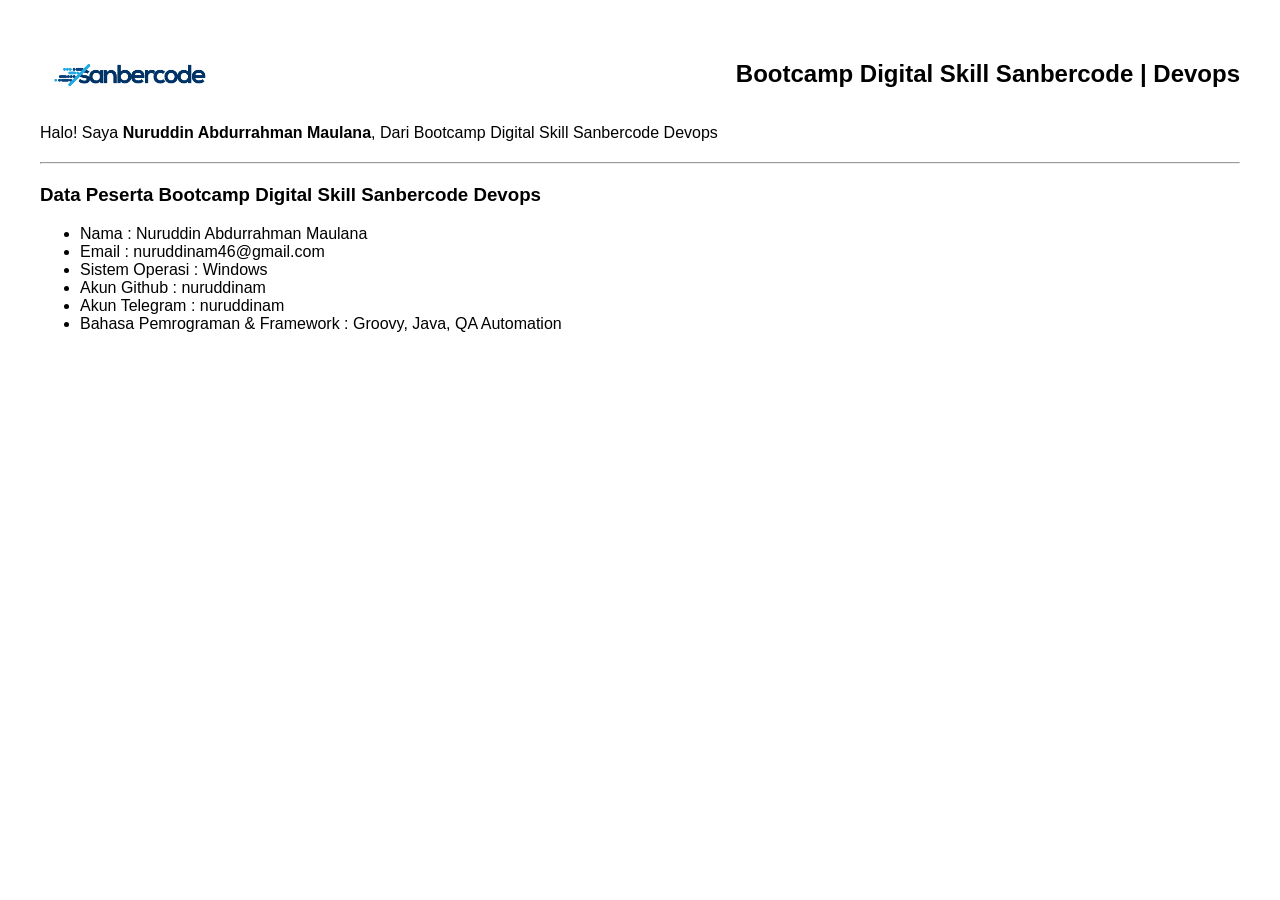
<file: Tugas-4/index.html>
<!DOCTYPE html>
<html lang="id">
<head>
    <meta charset="UTF-8">
    <title>Tugas 4 - DevOps Sanbercode</title>

    <style>
        body {
            font-family: Arial, sans-serif;
            margin: 40px;
        }

        .header {
            display: flex;
            justify-content: space-between;
            align-items: center;
        }

        .header img {
            width: 180px;
        }

        hr {
            margin-top: 20px;
            margin-bottom: 20px;
        }

        h2 {
            margin-top: 20px;
        }
    </style>
</head>

<body>

    <!-- HEADER -->
    <div class="header">
        <img src="public/img/logo.png" alt="Sanbercode Logo">

        <h2>Bootcamp Digital Skill Sanbercode | Devops</h2>
    </div>

    <p>
        Halo! Saya <b>Nuruddin Abdurrahman Maulana</b>, Dari Bootcamp Digital Skill Sanbercode Devops
    </p>

    <hr>

    <!-- DATA PESERTA -->
    <h3>Data Peserta Bootcamp Digital Skill Sanbercode Devops</h3>

    <ul>
        <li>Nama : Nuruddin Abdurrahman Maulana</li>
        <li>Email : nuruddinam46@gmail.com</li>
        <li>Sistem Operasi : Windows</li>
        <li>Akun Github : nuruddinam</li>
        <li>Akun Telegram : nuruddinam</li>
        <li>Bahasa Pemrograman & Framework : Groovy, Java, QA Automation</li>
    </ul>

</body>
</html>
</file>
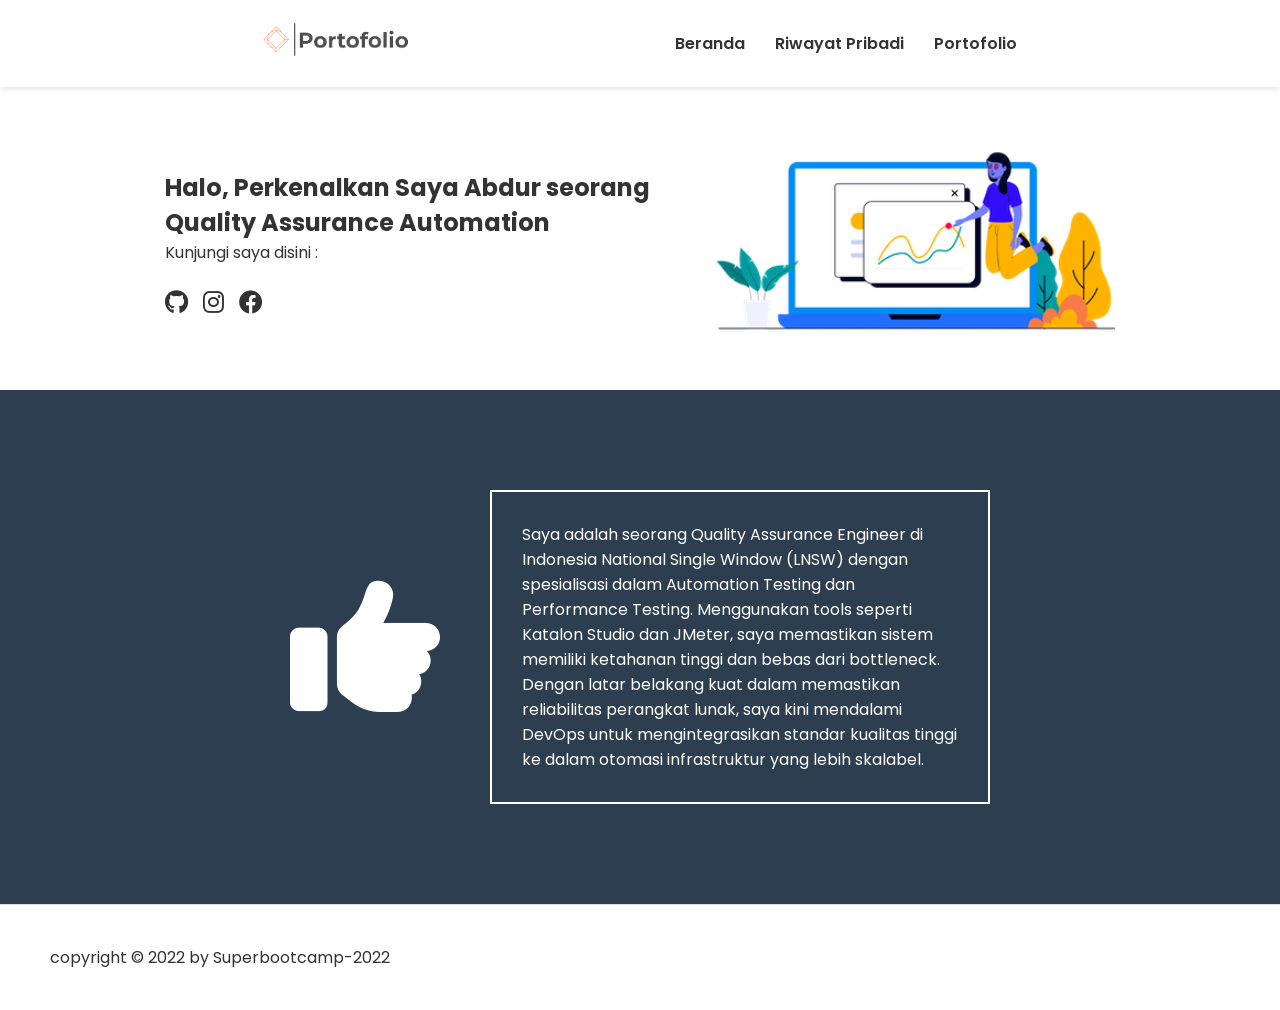
<file: Tugas-5/index.html>
<!DOCTYPE html>
<html lang="id">

<head>
    <meta charset="UTF-8">
    <meta name="viewport" content="width=device-width, initial-scale=1.0">
    <title>HOME | Abdur</title>

    <link href="https://fonts.googleapis.com/css?family=Poppins" rel="stylesheet">

    <link rel="stylesheet"
        href="https://cdnjs.cloudflare.com/ajax/libs/font-awesome/6.0.0/css/all.min.css">

    <link href="./assets/css/style.css" rel="stylesheet">
</head>

<body>

    <header>
        <div class="logo">
            <img src="./assets/img/logo.png" alt="Logo Website" width="150">
        </div>

        <nav>
            <ul>
                <li><a href="index.html">Beranda</a></li>
                <li><a href="riwayat-pribadi.html">Riwayat Pribadi</a></li>
                <li><a href="portofolio.html">Portofolio</a></li>
            </ul>
        </nav>
    </header>


    <main>

        <section class="hero">

            <div class="hero-content">
                <h1>Halo, Perkenalkan Saya Abdur seorang Quality Assurance Automation</h1>

                <p>Kunjungi saya disini :</p>

                <ul class="social-media">
					<li><a href="https://github.com/nuruddinam" target="_blank"><i class="fa-brands fa-github"></i></a></li>
					<li><a href="https://www.instagram.com/nuruddinam/" target="_blank"><i class="fa-brands fa-instagram"></i></a></li>
					<li><a href="https://web.facebook.com/nuruddin.abdurahman" target="_blank"><i class="fa-brands fa-facebook"></i></a></li>
				</ul>
            </div>

            <div class="hero-image">
                <img src="./assets/img/hero.png" alt="Hero Image">
            </div>

        </section>


        <section class="about">

            <div class="about-animation">
                <i class="fa-solid fa-thumbs-up"></i>
            </div>

            <article class="about-card">
                <p>
                    Saya adalah seorang Quality Assurance Engineer di Indonesia National Single Window (LNSW) 
					dengan spesialisasi dalam Automation Testing dan Performance Testing. Menggunakan tools 
					seperti Katalon Studio dan JMeter, saya memastikan sistem memiliki ketahanan tinggi dan 
					bebas dari bottleneck. Dengan latar belakang kuat dalam memastikan reliabilitas perangkat 
					lunak, saya kini mendalami DevOps untuk mengintegrasikan standar kualitas tinggi ke dalam 
					otomasi infrastruktur yang lebih skalabel.
                </p>
            </article>

        </section>

    </main>


    <footer>
        <p>copyright &copy; 2022 by Superbootcamp-2022</p>
    </footer>

</body>

</html>
</file>
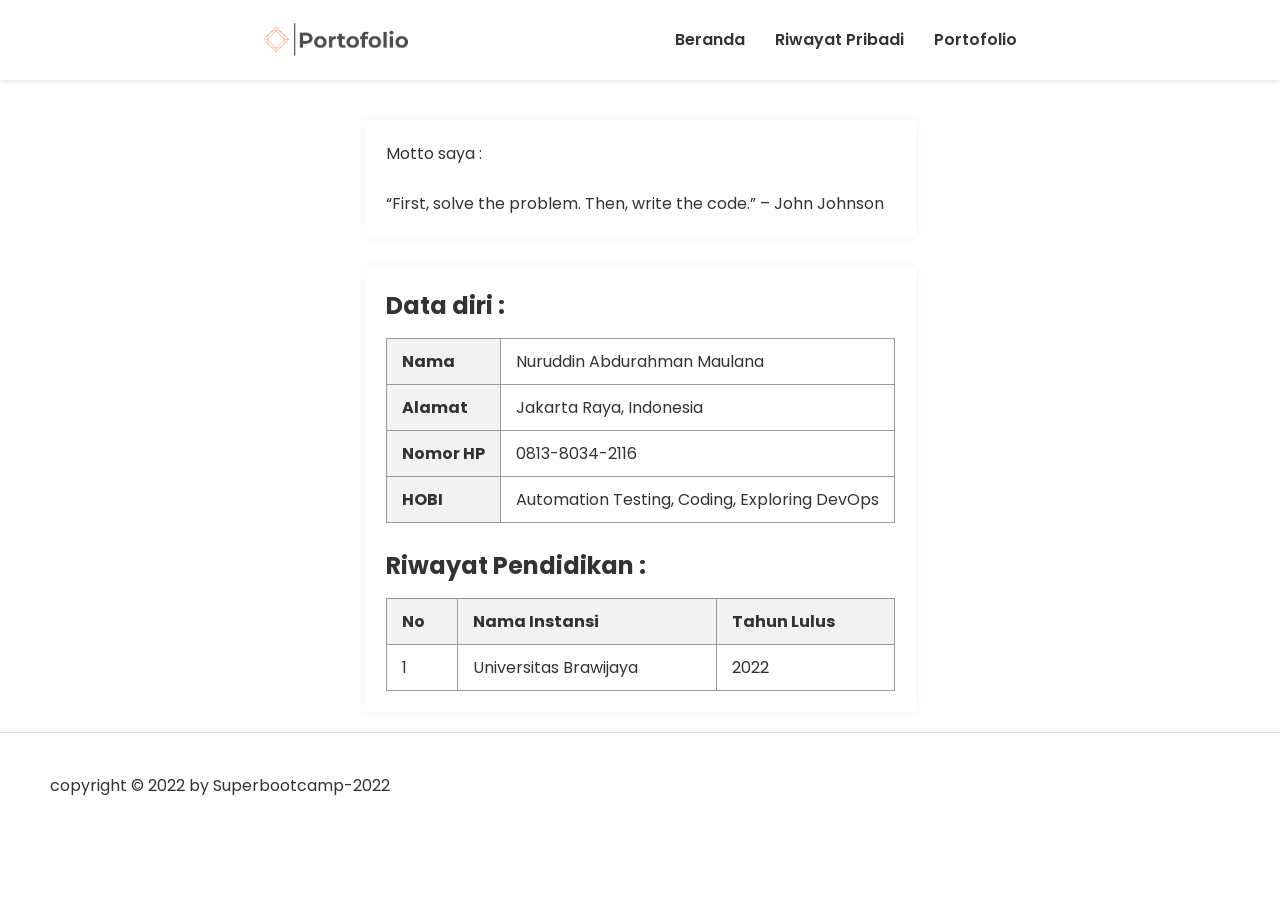
<file: Tugas-5/riwayat-pribadi.html>
<!DOCTYPE html>
<html lang="id">

<head>
    <meta charset="UTF-8">
    <meta http-equiv="X-UA-Compatible" content="IE=edge">
    <meta name="viewport" content="width=device-width, initial-scale=1.0">
    <title>Riwayat Pribadi | Nuruddin</title>
    <link href='https://fonts.googleapis.com/css?family=Poppins' rel='stylesheet'>
    <link rel="stylesheet" href="https://cdnjs.cloudflare.com/ajax/libs/font-awesome/6.0.0/css/all.min.css">
    <link href="./assets/css/style.css" rel="stylesheet">
</head>

<body>

    <header>
        <img src="./assets/img/logo.png" alt="logo" width="150">
        <nav>
            <ul>
                <li><a href="index.html">Beranda</a></li>
                <li><a href="riwayat-pribadi.html">Riwayat Pribadi</a></li>
                <li><a href="portofolio.html">Portofolio</a></li>
            </ul>
        </nav>
    </header>

    <main>
        <section id="container">
            
            <div class="container-history">
                
                <div class="container-history__motto">
                    <p>Motto saya :</p>
                    <br>
                    <p class="quote">
                        <q>First, solve the problem. Then, write the code.</q> – John Johnson
                    </p>
                </div>

                <div class="container-history__table">
                    <h1>Data diri :</h1>
                    <table>
                        <tr>
                            <th>Nama</th>
                            <td>Nuruddin Abdurahman Maulana</td>
                        </tr>
                        <tr>
                            <th>Alamat</th>
                            <td>Jakarta Raya, Indonesia</td>
                        </tr>
                        <tr>
                            <th>Nomor HP</th>
                            <td>0813-8034-2116</td>
                        </tr>
                        <tr>
                            <th>HOBI</th>
                            <td>Automation Testing, Coding, Exploring DevOps</td>
                        </tr>
                    </table>

                    <br>
                    <h1>Riwayat Pendidikan :</h1>
                    <table>
                        <thead>
                            <tr>
                                <th>No</th>
                                <th>Nama Instansi</th>
                                <th>Tahun Lulus</th>
                            </tr>
                        </thead>
                        <tbody>
                            <tr>
                                <td>1</td>
                                <td>Universitas Brawijaya</td>
                                <td>2022</td>
                            </tr>
                        </tbody>
                    </table>
                </div>

            </div>
        </section>
    </main>

    <footer>
        <p>copyright &copy; 2022 by Superbootcamp-2022</p>
    </footer>

</body>

</html>
</file>
<file: Tugas-5/assets/css/style.css>
/* =========================================
   1. RESET & DASAR
   ========================================= */
* {
    margin: 0;
    padding: 0;
    box-sizing: border-box;
    font-family: 'Poppins', sans-serif;
}

body {
    padding-top: 100px; /* Jarak agar konten tidak tertutup header fixed */
    background-color: #fff;
    color: #333;
}

/* =========================================
   2. HEADER (NAVBAR)
   ========================================= */
header {
    position: fixed; /* Header tetap di atas sesuai instruksi */
    top: 0;
    width: 100%;
    background-color: #fff;
    display: flex;
    justify-content: space-evenly; /* Sejajar satu baris dengan space-evenly */
    align-items: center;
    padding: 20px 0;
    box-shadow: 0 2px 5px rgba(0,0,0,0.1);
    z-index: 1000;
}

nav ul {
    display: flex; /* Navigasi menggunakan flexbox agar sejajar */
    list-style: none;
    gap: 30px;
}

nav ul li a {
    text-decoration: none;
    color: #333;
    font-weight: 600;
}

/* =========================================
   3. HALAMAN INDEX (HERO & ABOUT)
   ========================================= */
/* Hero Section */
.hero {
    display: flex; /* Induk elemen hero menggunakan flex agar sejajar */
    align-items: center;
    justify-content: center;
    padding: 50px;
    gap: 50px;
}

.hero-content {
    max-width: 500px;
}

.hero-image img {
    width: 400px;
}

/* Media Sosial */
.social-media {
    display: flex; /* List medsos menggunakan flex agar sejajar */
    list-style: none;
    gap: 15px;
    margin-top: 20px;
}

.social-media li a {
    font-size: 24px;
    color: #333;
}

/* About Section */
.about {
    display: flex;
    background-color: #2c3e50;
    color: white;
    padding: 100px 50px; /* Padding diatur agar ada ruang di section ini */
    align-items: center;
    justify-content: center;
    gap: 50px;
}

/* Animasi Jempol */
.about-animation i {
    font-size: 150px;
    display: inline-block;
    animation: rotateThumb 2s infinite alternate ease-in-out;
}

@keyframes rotateThumb {
    from { transform: rotate(0deg); }
    to { transform: rotate(10deg); } /* Animasi rotate 10deg sesuai instruksi */
}

.about-card {
    border: 2px solid white;
    padding: 30px;
    max-width: 500px;
}

/* =========================================
   4. HALAMAN RIWAYAT PRIBADI
   ========================================= */
#container {
    display: flex;
    justify-content: center; /* Mengetengahkan konten di layar horizontal */
    padding: 20px;
}

.container-history {
    display: flex;
    flex-direction: column; /* Tumpuk vertikal (Motto & Data Diri) sesuai instruksi */
    gap: 30px;
    width: fit-content;
}

.container-history__motto, 
.container-history__table {
    padding: 20px;
    background-color: #fff;
    /* Efek kotak tetap ada namun border merah dibuat transparan sesuai permintaan */
    border: 1px solid transparent; 
    box-shadow: 0 0 10px rgba(0,0,0,0.05); 
}

/* Styling Tabel Riwayat */
table {
    border-collapse: collapse;
    margin-top: 15px;
    width: 100%;
}

table, th, td {
    border: 1px solid #999;
    padding: 10px 15px;
    text-align: left;
}

th {
    background-color: #f2f2f2;
    font-weight: bold;
}

/* =========================================
   5. HALAMAN PORTOFOLIO (GALLERY)
   ========================================= */
.container-wrapping__card {
    display: flex; /* Menggunakan flexbox untuk layout gallery */
    flex-wrap: wrap; /* Gambar otomatis ke bawah jika tidak muat (wrap) */
    justify-content: center;
    gap: 20px;
    padding: 20px;
}

.container-wrapping__card img {
    width: 280px;
    height: 200px;
    object-fit: cover;
    border-radius: 8px;
    transition: transform 0.3s ease; /* Transisi halus untuk efek hover */
}

/* Efek Hover Scale */
.container-wrapping__card img:hover {
    transform: scale(1.5); /* Membesar saat cursor diarahkan (scale 1.5) */
    cursor: pointer;
    z-index: 10; /* Agar gambar yang membesar menimpa gambar lain */
}

/* =========================================
   6. FOOTER
   ========================================= */
footer {
    padding: 40px 50px; /* Padding diatur agar seimbang */
    text-align: left; /* Teks footer berada di sebelah kiri */
    background-color: #fff;
    border-top: 1px solid #ddd;
    width: 100%;
}
</file>
